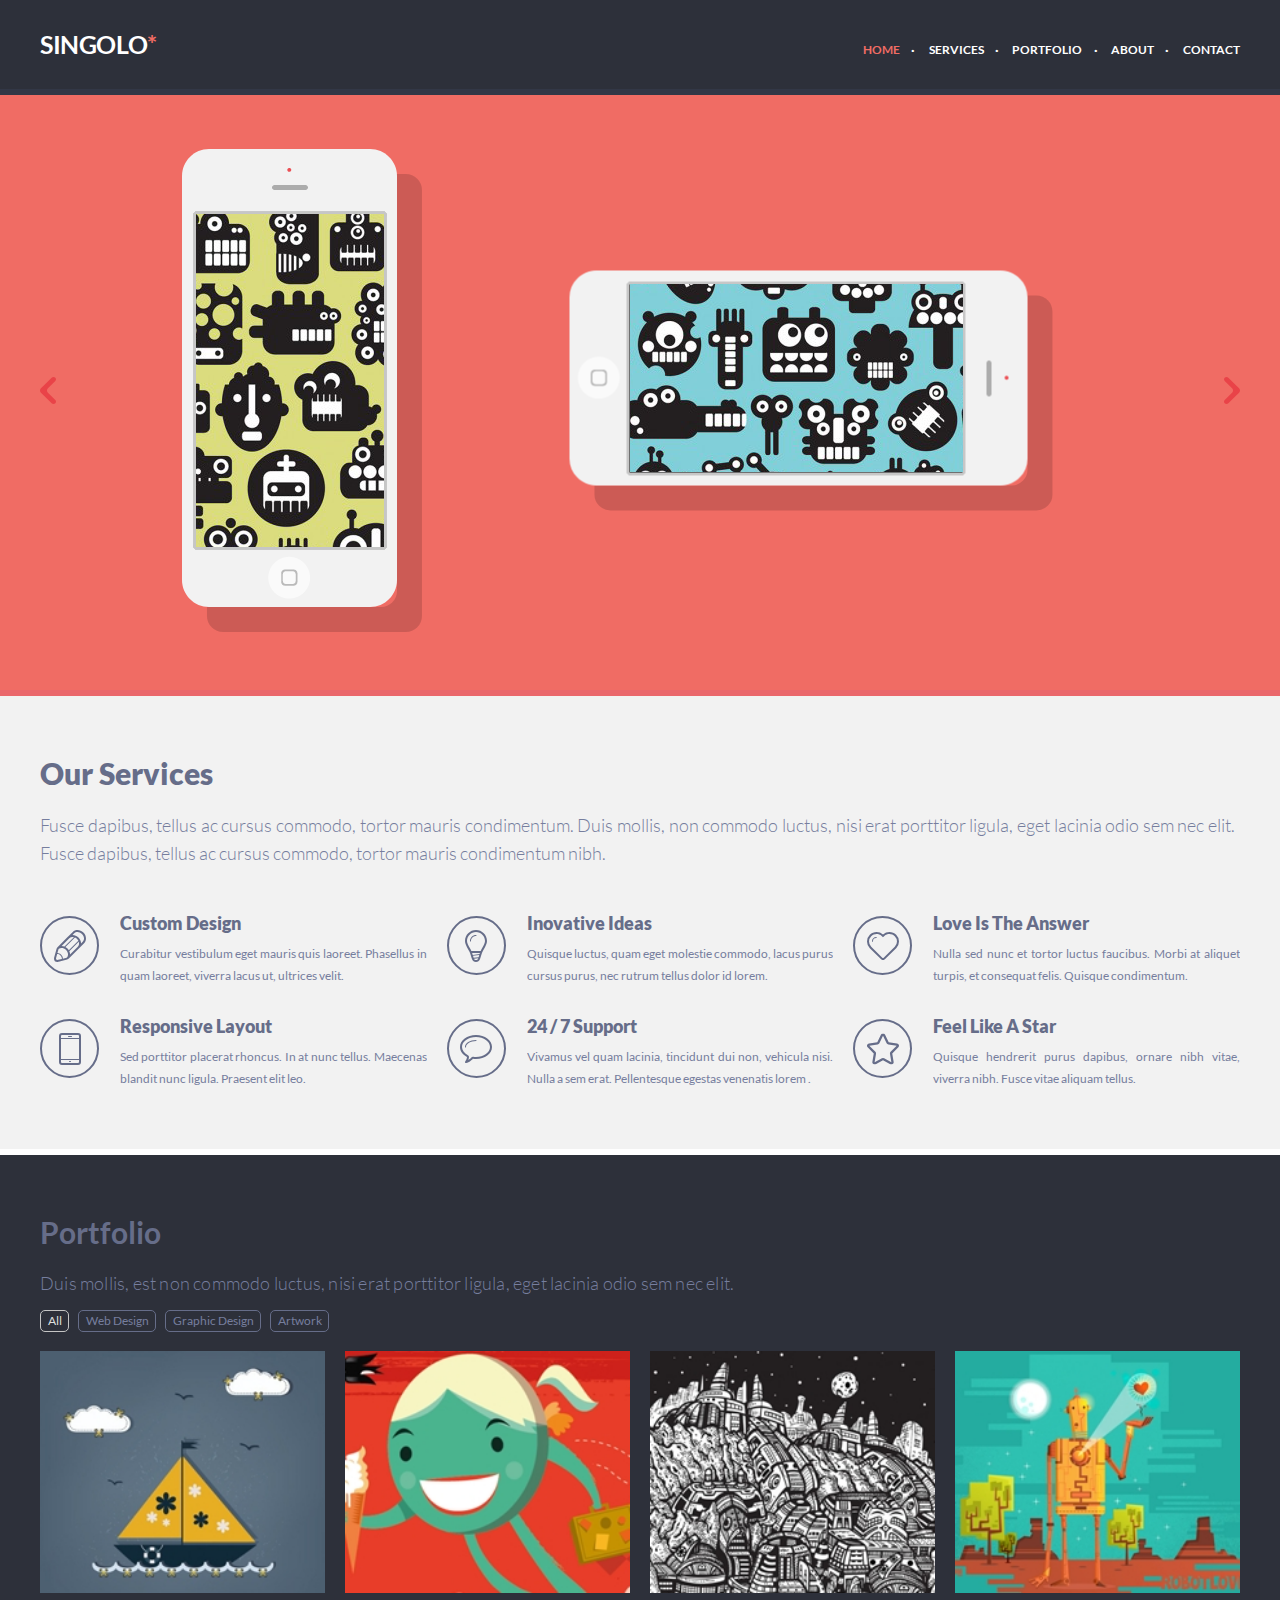
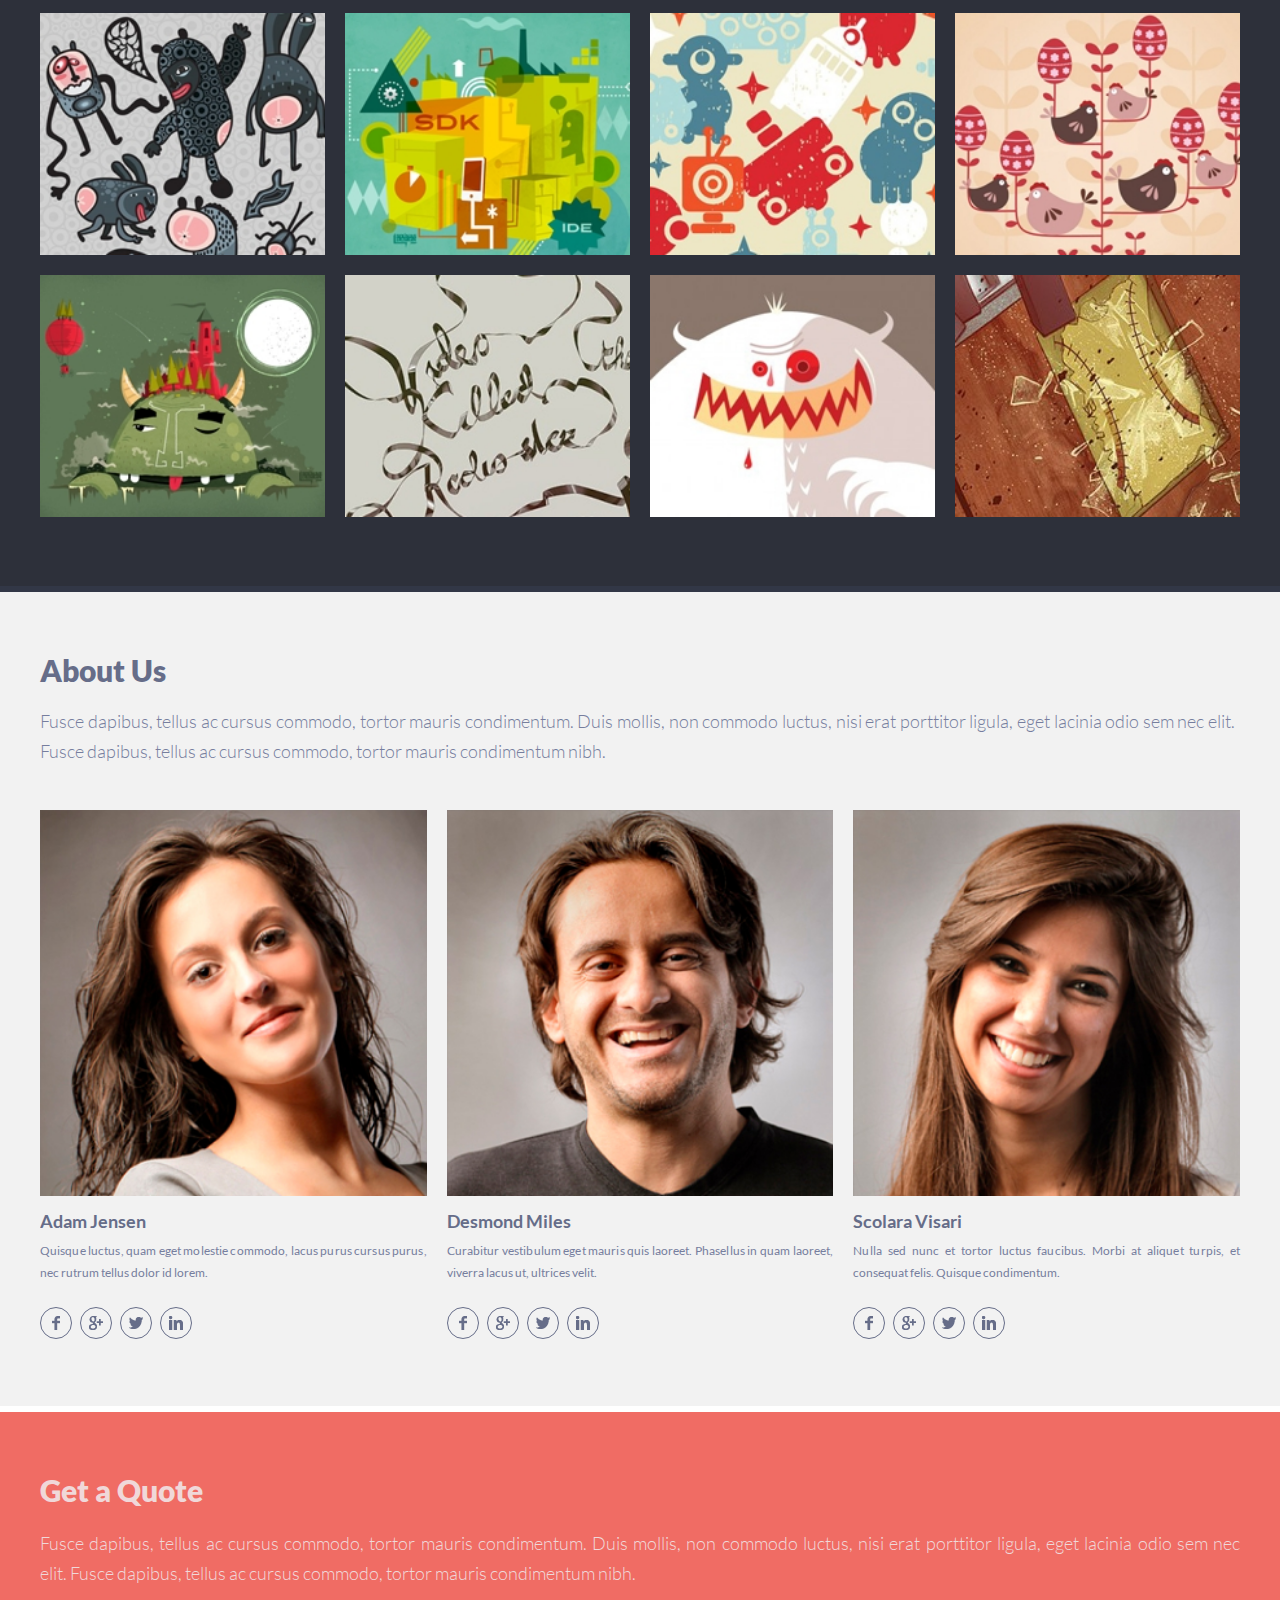
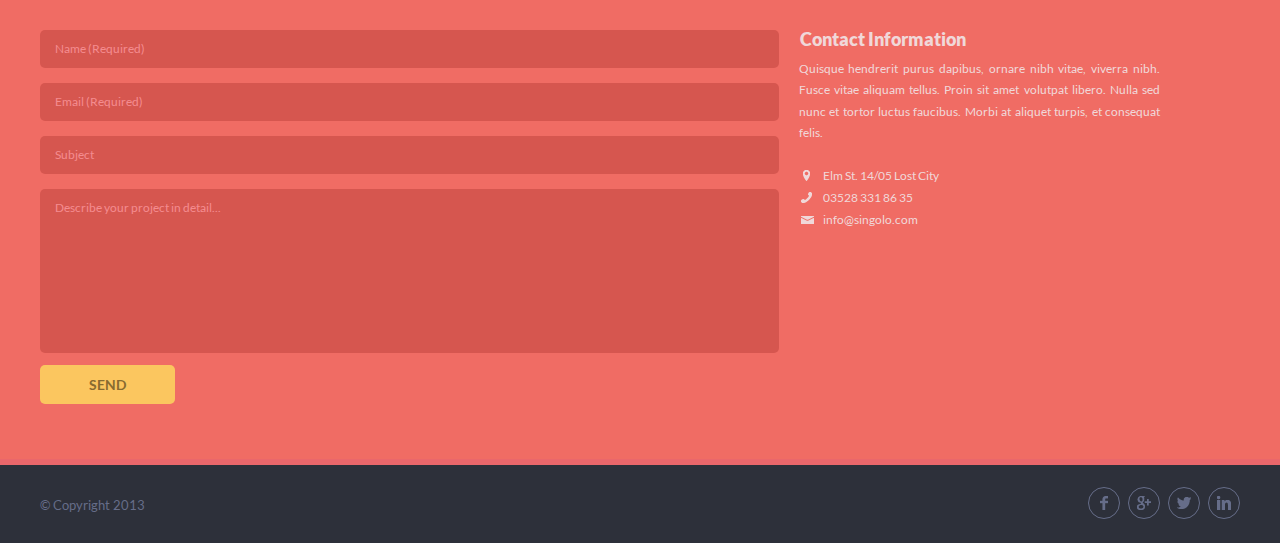
<file: index.html>
<!DOCTYPE html>
<html lang="en">

<head>
	<meta charset="UTF-8">
	<meta name="viewport" content="width=device-width, initial-scale=1.0">
	<title>Singolo</title>
	<link rel="stylesheet" href="./style.css">
</head>

<body>
	<header id="header" class="header">
		<div id="logo" class="logo">
			<h1 class="logo__text">singolo</h1>
		</div>
		<nav class="nav-menu">
			<button class="nav-menu__toggle" id="toggle-menu"></button>
			<div class="nav-menu__dropdown">
				<div class="nav-menu__backdrop"></div>
				<div class="nav-menu__body">
					<ul id="nav-menu" class="nav-menu__list">
						<li class="nav-menu__item"><a href="#header" class="nav-menu__link nav-menu__link--active link">home</a>
						</li>
						<li class="nav-menu__item"><a href="#services" class="nav-menu__link link">services</a></li>
						<li class="nav-menu__item"><a href="#portfolio" class="nav-menu__link link">portfolio</a></li>
						<li class="nav-menu__item"><a href="#about" class="nav-menu__link link">about</a></li>
						<li class="nav-menu__item"><a href="#contacts" class="nav-menu__link link">contact</a></li>
					</ul>
				</div>
			</div>
		</nav>
	</header>

	<section class="slider">

		<div class="slider__body">

			<div class="slider__slide slider__slide--current">

				<div class="telephone">
					<div class="telephone__body">
						<picture class="telephone__bg">
							<source srcset="./assets/images/slider/slider-img-telephone-large.png" media="(min-width: 1020px)">
							<source srcset="./assets/images/slider/slider-img-telephone-middle.png" media="(min-width: 768px)">
							<source srcset="./assets/images/slider/slider-img-telephone-small.png" media="(min-width: 315px)">
							<img class="telephone__bg" srcset="./assets/images/slider/slider-img-telephone-small.png"
								alt="telephone-bg">
						</picture>
						<picture class="telephone__screen">
							<source srcset="./assets/images/slider/slider-img-screen1-large.jpg" media="(min-width: 1020px)">
							<source srcset="./assets/images/slider/slider-img-screen1-middle.jpg" media="(min-width: 768px)">
							<source srcset="./assets/images/slider/slider-img-screen1-small.jpg" media="(min-width: 315px)">
							<img class="telephone__bg" srcset="./assets/images/slider/slider-img-screen1-small.png"
								alt="telephone--vertical">
						</picture>
						<button class="telephone__button"></button>
					</div>
				</div>

				<div class="telephone telephone--horizontal">
					<div class="telephone__body telephone__body--horizontal">
						<picture class="telephone__bg">
							<source srcset="./assets/images/slider/slider-img-telephone-large.png" media="(min-width: 1020px)">
							<source srcset="./assets/images/slider/slider-img-telephone-middle.png" media="(min-width: 768px)">
							<source srcset="./assets/images/slider/slider-img-telephone-small.png" media="(min-width: 315px)">
							<img class="telephone__bg" srcset="./assets/images/slider/slider-img-telephone-small.png"
								alt="telephone-bg">
						</picture>
						<picture class="telephone__screen telephone__screen--horizontal">
							<source srcset="./assets/images/slider/slider-img-screen2-large.jpg" media="(min-width: 1020px)">
							<source srcset="./assets/images/slider/slider-img-screen2-middle.jpg" media="(min-width: 768px)">
							<source srcset="./assets/images/slider/slider-img-screen2-small.jpg" media="(min-width: 315px)">
							<img class="telephone__bg" srcset="./assets/images/slider/slider-img-screen2-small.png"
								alt="telephone--horizontal">
						</picture>
						<button class="telephone__button"></button>
					</div>
				</div>

			</div>

			<div class="slider__slide slider__slide--bg_primary">

				<div class="telephone">
					<div class="telephone__body">
						<picture class="telephone__bg">
							<source srcset="./assets/images/slider/slider-img-telephone-large.png" media="(min-width: 1020px)">
							<source srcset="./assets/images/slider/slider-img-telephone-middle.png" media="(min-width: 768px)">
							<source srcset="./assets/images/slider/slider-img-telephone-small.png" media="(min-width: 315px)">
							<img class="telephone__bg" srcset="./assets/images/slider/slider-img-telephone-small.png"
								alt="telephone-bg">
						</picture>
						<picture class="telephone__screen">
							<source srcset="./assets/images/slider/slider-img-screen3-large.png" media="(min-width: 1020px)">
							<source srcset="./assets/images/slider/slider-img-screen3-middle.png" media="(min-width: 768px)">
							<source srcset="./assets/images/slider/slider-img-screen3-small.png" media="(min-width: 315px)">
							<img class="telephone__bg" srcset="./assets/images/slider/slider-img-screen3-small.png"
								alt="telephone--vertical">
						</picture>
						<button class="telephone__button"></button>
					</div>
				</div>

			</div>

		</div>
		<span class="slider__arrow slider__arrow--left">
			<img src="./assets/images/slider/slider-icon-arrow-left.svg" alt="arrow-left">
		</span>
		<span class="slider__arrow slider__arrow--right">
			<img src="./assets/images/slider/slider-icon-arrow-left.svg" alt="arrow-right">
		</span>

	</section>

	<section id="services" class="services wrapper-inner">
		<article class="services__lead">
			<h2 class="services__title title title--size_big">our services</h2>
			<p class="services__subtitle subtitle subtitle--size_big">Fusce dapibus, tellus ac cursus commodo, tortor mauris
				condimentum. Duis
				mollis, non commodo
				luctus, nisi erat porttitor ligula, eget lacinia odio sem nec elit. Fusce dapibus, tellus ac cursus commodo,
				tortor mauris condimentum nibh.</p>
		</article>
		<section class="services__grid">
			<article class="services__media media">
				<div class="media__icon">
					<svg xmlns="http://www.w3.org/2000/svg" width="32" height="32" viewBox="0 0 32 32">
						<g>
							<g>
								<path fill="#666d89"
									d="M30.107 13.186L14.845 28.569a4.028 4.028 0 0 1-1.705 1.015l-8.478 2.229c-.027.004-.772.187-1.157.187A3.503 3.503 0 0 1 0 28.5c0-.339.153-1.008.156-1.031l2.349-8.508a4.022 4.022 0 0 1 1.013-1.705l10.33-10.408-.002-.002c.008-.008.012-.019.02-.027.015-.014.032-.024.047-.038l4.867-4.904C19.99.668 21.65 0 23.45 0c2.135 0 4.3.938 5.946 2.58 3.175 3.17 3.488 7.826.711 10.606zM16.024 24.54l7.728-7.789-.013-.013c.008-.007.018-.012.026-.02 1.267-1.268 1.563-3.178.985-5.004l-9.454 9.453c.382.84.637 1.725.719 2.628.022.253.01.497.01.745zm8.314-13.83a6.98 6.98 0 0 0-1.28-1.77 6.95 6.95 0 0 0-2.098-1.437l-9.532 9.531c.731.404 1.432.881 2.044 1.493.525.524.949 1.115 1.322 1.728zm-4.429-3.57c-1.691-.42-3.409-.09-4.588 1.061l-7.703 7.762a7.973 7.973 0 0 1 2.868.599zM7.888 28.897c.05-1.156-.411-2.41-1.394-3.39-.967-.97-2.197-1.415-3.34-1.384l-1.052 3.814c-.023.107-.09.396-.102.563 0 .822.667 1.491 1.49 1.5.23-.015.569-.101.678-.127zm4.681-1.23c.126-.038.244-.097.36-.157 1.746-1.982 1.395-5.302-.871-7.568-2.144-2.145-5.229-2.569-7.235-1.133a1.973 1.973 0 0 0-.39.684l-.996 3.608c1.36.054 2.723.655 3.765 1.699 1.102 1.1 1.648 2.496 1.672 3.837zM29.99 8.163c-.101-1.497-.813-2.977-2.007-4.168C26.712 2.728 25.06 2 23.45 2c-1.265 0-2.422.46-3.249 1.286l-1.657 1.67c2.139.006 4.3.942 5.929 2.571 1.464 1.463 2.367 3.334 2.543 5.27.02.23-.007.447-.007.673l1.684-1.697c.93-.931 1.39-2.212 1.296-3.61z" />
							</g>
						</g>
					</svg>
				</div>
				<div class="media__body">
					<h3 class="media__title title title--size_small">Custom Design</h3>
					<p class="media__subtitle subtitle subtitle--size_small">Curabitur vestibulum eget mauris quis laoreet.
						Phasellus in quam laoreet, viverra lacus ut, ultrices velit.</p>
				</div>
			</article>
			<article class="services__media media">
				<div class="media__icon">
					<svg xmlns="http://www.w3.org/2000/svg" width="22" height="32" viewBox="0 0 22 32">
						<g>
							<g>
								<path fill="#666d89"
									d="M22 11c0 4-3.684 8.319-5.031 12.078C14.965 28.666 15.25 32 11 32c-4.187 0-3.966-3.349-5.969-8.945C3.69 19.303 0 15.03 0 11 0 4.925 4.925 0 11 0s11 4.925 11 11zm-8.048 14.982c.081-.278.176-.588.264-.884l-6.189.773a43.962 43.962 0 0 0 .606 1.925l4.96-.62c.11-.354.228-.745.36-1.194zm.583-1.923c.107-.34.23-.7.352-1.059H7.12c.229.672.434 1.307.615 1.908zm-1.294 4.16l-4.238.531C9.52 29.884 9.987 30 11 30c1.18 0 1.628-.127 2.241-1.78zm4.104-10.424C18.65 15.446 20 13.018 20 11c0-4.963-4.037-9-9-9s-9 4.037-9 9c0 2.033 1.349 4.448 2.653 6.783.59 1.057 1.188 2.138 1.686 3.217h9.333c.495-1.074 1.088-2.151 1.673-3.205zM11.5 5.5a.5.5 0 0 1-.5.5c-2.757 0-5 2.243-5 5a.5.5 0 1 1-1 0c0-3.309 2.691-6 6-6a.5.5 0 0 1 .5.5z" />
							</g>
						</g>
					</svg>
				</div>
				<div class="media__body">
					<h3 class="media__title title title--size_small">Inovative Ideas</h3>
					<p class="media__subtitle subtitle subtitle--size_small">Quisque luctus, quam eget molestie commodo, lacus
						purus
						cursus purus, nec rutrum tellus dolor id lorem.</p>
				</div>
			</article>
			<article class="services__media media">
				<div class="media__icon">
					<svg xmlns="http://www.w3.org/2000/svg" width="32" height="28" viewBox="0 0 32 28">
						<g>
							<g>
								<path fill="#666d89"
									d="M29.192 16.192L18.14 27.122a3.047 3.047 0 0 1-4.278 0L2.808 16.192a9.401 9.401 0 0 1 0-13.4C6.44-.799 12.24-.874 16 2.505c3.76-3.38 9.562-3.304 13.192.287a9.401 9.401 0 0 1 0 13.4zm-1.427-11.99c-2.842-2.812-7.416-2.91-10.409-.221L16 5.199 14.644 3.98C11.651 1.29 7.08 1.39 4.235 4.2a7.429 7.429 0 0 0 0 10.58l11.053 10.93c.391.39 1.032.39 1.425 0l11.052-10.93a7.429 7.429 0 0 0 0-10.58zM9.752 5.526a.5.5 0 0 1-.5.5H9.25A3.248 3.248 0 0 0 6 9.27v.002a.5.5 0 0 1-1 0 4.247 4.247 0 0 1 4.247-4.245h.004a.5.5 0 0 1 .5.499z" />
							</g>
						</g>
					</svg>
				</div>
				<div class="media__body">
					<h3 class="media__title title title--size_small">Love Is The Answer</h3>
					<p class="media__subtitle subtitle subtitle--size_small">Nulla sed nunc et tortor luctus faucibus. Morbi at
						aliquet turpis, et consequat felis. Quisque condimentum.</p>
				</div>
			</article>
			<article class="services__media media">
				<div class="media__icon">
					<svg xmlns="http://www.w3.org/2000/svg" width="22" height="32" viewBox="0 0 22 32">
						<g>
							<g>
								<path fill="#666d89"
									d="M22 3v26a3 3 0 0 1-3 3H3a3 3 0 0 1-3-3V3a3 3 0 0 1 3-3h16a3 3 0 0 1 3 3zm-2 23.996H2v2.005a1 1 0 0 0 1 1L19 30a1 1 0 0 0 1-1zM20 6H2v19.997l18-.001zm0-3a1 1 0 0 0-1-1H3a1 1 0 0 0-1 1v2h18zm-7.5 1h-3a.5.5 0 1 1 0-1h3a.5.5 0 1 1 0 1zm-1 24.996h-1a.5.5 0 1 1 0-1h1a.5.5 0 1 1 0 1z" />
							</g>
						</g>
					</svg>
				</div>
				<div class="media__body">
					<h3 class="media__title title title--size_small">Responsive Layout</h3>
					<p class="media__subtitle subtitle subtitle--size_small">Sed porttitor placerat rhoncus. In at nunc tellus.
						Maecenas blandit nunc ligula. Praesent elit leo.</p>
				</div>
			</article>
			<article class="services__media media">
				<div class="media__icon">
					<svg xmlns="http://www.w3.org/2000/svg" width="32" height="28" viewBox="0 0 32 28">
						<g>
							<g>
								<path fill="#666d89"
									d="M16.5 5.5a.5.5 0 0 1-.5.5C10.673 6 6 8.804 6 12a.5.5 0 1 1-1 0c0-3.794 5.037-7 11-7a.5.5 0 0 1 .5.5zM32 12c0 6.627-7.164 12-16 12-1.057 0-2.087-.082-3.086-.228-.684.833-3.628 3.704-6.753 4.216.004-.013-.161.012-.255.012a.906.906 0 0 1-.832-1.263h-.002C5.662 25.723 7 23.793 7 22c0-.03.008-.047.008-.074C2.779 19.766 0 16.127 0 12 0 5.373 7.163 0 16 0c8.836 0 16 5.373 16 12zm-2 0c0-5.514-6.28-10-14-10S2 6.486 2 12c0 3.207 2.212 6.252 5.918 8.145a2 2 0 0 1 1.081 1.965c-.02 1.034-.326 2.038-.716 2.932 1.44-.856 2.657-2.018 3.085-2.54a2 2 0 0 1 1.836-.709c.939.138 1.879.207 2.796.207 7.72 0 14-4.486 14-10z" />
							</g>
						</g>
					</svg>
				</div>
				<div class="media__body">
					<h3 class="media__title title title--size_small">24 / 7 Support</h3>
					<p class="media__subtitle subtitle subtitle--size_small">Vivamus vel quam lacinia, tincidunt dui non, vehicula
						nisi. Nulla a sem erat. Pellentesque egestas venenatis lorem .</p>
				</div>
			</article>
			<article class="services__media media">
				<div class="media__icon">
					<svg xmlns="http://www.w3.org/2000/svg" width="32" height="31" viewBox="0 0 32 31">
						<g>
							<g>
								<path fill="#666d89"
									d="M31.344 13.842l-6.103 6.093 1.416 8.451a2.228 2.228 0 0 1-.948 2.203 2.36 2.36 0 0 1-2.45.13L16 26.813 8.742 30.72a2.357 2.357 0 0 1-2.45-.13 2.226 2.226 0 0 1-.947-2.204l1.415-8.451-6.102-6.093a2.205 2.205 0 0 1-.537-2.285 2.298 2.298 0 0 1 1.842-1.511l8.327-1.238 3.619-7.514A2.318 2.318 0 0 1 16 0c.896 0 1.712.505 2.092 1.294l3.62 7.514 8.326 1.238a2.3 2.3 0 0 1 1.843 1.51c.274.801.067 1.683-.537 2.286zm-1.655-1.57l-8.327-1.24a2.305 2.305 0 0 1-1.742-1.268L16 2.25l-3.62 7.513a2.307 2.307 0 0 1-1.743 1.267l-8.326 1.24 6.102 6.092c.512.511.744 1.229.626 1.934l-1.416 8.452 7.26-3.907a2.358 2.358 0 0 1 2.235 0l7.259 3.907-1.415-8.452a2.213 2.213 0 0 1 .626-1.934z" />
							</g>
						</g>
					</svg>
				</div>
				<div class="media__body">
					<h3 class="media__title title title--size_small">Feel Like A Star</h3>
					<p class="media__subtitle subtitle subtitle--size_small">Quisque hendrerit purus dapibus, ornare nibh vitae,
						viverra nibh. Fusce vitae aliquam tellus.</p>
				</div>
			</article>
		</section>
	</section>

	<section id="portfolio" class="portfolio wrapper-inner">

		<article class="portfolio__lead">
			<h2 class="portfolio__title title title--size_big">portfolio</h2>
			<p class="portfolio__subtitle subtitle subtitle--size_big">Duis mollis, est non commodo luctus, nisi erat
				porttitor ligula, eget lacinia odio sem nec elit.</p>
		</article>

		<section class="projects">

			<ul class="projects__filters filters">
				<li class="filters__item" data-filter="all"><a href="#" class="filters__link filters__link--active link">all</a>
				</li>
				<li class="filters__item" data-filter="web-design"><a href="#" class="filters__link link">web design</a></li>
				<li class="filters__item" data-filter="graphic-design"><a href="#" class="filters__link link">graphic design</a>
				</li>
				<li class="filters__item" data-filter="artwork"><a href="#" class="filters__link link">artwork</a></li>
			</ul>

			<section class="projects__grid">
				<div class="projects__elem" data-filter="web-design"><img src="./assets/images/portfolio/portfolio-project1.jpg"
						alt="project1" class="projects__img"></div>
				<div class="projects__elem" data-filter="web-design"><img src="./assets/images/portfolio/portfolio-project2.jpg"
						alt="project2" class="projects__img"></div>
				<div class="projects__elem" data-filter="graphic-design"><img
						src="./assets/images/portfolio/portfolio-project3.jpg" alt="project3" class="projects__img"></div>
				<div class="projects__elem" data-filter="graphic-design"><img
						src="./assets/images/portfolio/portfolio-project4.jpg" alt="project4" class="projects__img"></div>
				<div class="projects__elem" data-filter="web-design"><img src="./assets/images/portfolio/portfolio-project5.jpg"
						alt="project5" class="projects__img"></div>
				<div class="projects__elem" data-filter="artwork"><img src="./assets/images/portfolio/portfolio-project6.jpg"
						alt="project6" class="projects__img"></div>
				<div class="projects__elem" data-filter="graphic-design"><img
						src="./assets/images/portfolio/portfolio-project7.jpg" alt="project7" class="projects__img"></div>
				<div class="projects__elem" data-filter="graphic-design"><img
						src="./assets/images/portfolio/portfolio-project8.jpg" alt="project8" class="projects__img"></div>
				<div class="projects__elem" data-filter="graphic-design"><img
						src="./assets/images/portfolio/portfolio-project9.jpg" alt="project9" class="projects__img"></div>
				<div class="projects__elem" data-filter="artwork"><img src="./assets/images/portfolio/portfolio-project10.jpg"
						alt="project10" class="projects__img"></div>
				<div class="projects__elem" data-filter="artwork"><img src="./assets/images/portfolio/portfolio-project11.jpg"
						alt="project11" class="projects__img"></div>
				<div class="projects__elem" data-filter="artwork"><img src="./assets/images/portfolio/portfolio-project12.jpg"
						alt="project12" class="projects__img"></div>
			</section>

		</section>

	</section>

	<section id="about" class="about wrapper-inner">

		<article class="about__lead">
			<h2 class="about__title title title--size_big">about us</h2>
			<p class="about__subtitle subtitle subtitle--size_big">Fusce dapibus, tellus ac cursus commodo, tortor mauris
				condimentum. Duis mollis, non commodo luctus, nisi erat porttitor ligula, eget lacinia odio sem nec elit. Fusce
				dapibus, tellus ac cursus commodo, tortor mauris condimentum nibh.</p>
		</article>

		<div class="cards">
			<div class="cards__item">
				<img src="./assets/images/about-us/about-photo1.jpg" alt="photo-1" class="cards__img">
				<h3 class="cards__title title title--size_small">Adam Jensen</h3>
				<p class="cards__subtitle subtitle subtitle--size_small">Quisque luctus, quam eget molestie commodo, lacus purus
					cursus purus, nec rutrum tellus dolor id lorem.</p>
				<ul class="cards__socials socials">
					<li class="socials__item"><a href="#" class="socials__link">
							<img src="assets/images/socials/icon-facebook.png" alt="icon-facebook">
						</a></li>
					<li class="socials__item"><a href="#" class="socials__link">
							<img src="assets/images/socials/icon-google+.png" alt="icon-google">
						</a></li>
					<li class="socials__item"><a href="#" class="socials__link">
							<img src="assets/images/socials/icon-twitter.png" alt="icon-twitter">
						</a></li>
					<li class="socials__item"><a href="#" class="socials__link">
							<img src="assets/images/socials/icon-linkedin.png" alt="icon-linkedin">
						</a></li>
				</ul>
			</div>
			<div class="cards__item">
				<img src="./assets/images/about-us/about-photo2.jpg" alt="photo-2" class="cards__img">
				<h3 class="cards__title title title--size_small">Desmond Miles</h3>
				<p class="cards__subtitle subtitle subtitle--size_small">Curabitur vestibulum eget mauris quis laoreet.
					Phasellus in quam laoreet, viverra lacus ut, ultrices velit.</p>
				<ul class="cards__socials socials">
					<li class="socials__item"><a href="#" class="socials__link">
							<img src="assets/images/socials/icon-facebook.png" alt="icon-facebook">
						</a></li>
					<li class="socials__item"><a href="#" class="socials__link">
							<img src="assets/images/socials/icon-google+.png" alt="icon-google">
						</a></li>
					<li class="socials__item"><a href="#" class="socials__link">
							<img src="assets/images/socials/icon-twitter.png" alt="icon-twitter">
						</a></li>
					<li class="socials__item"><a href="#" class="socials__link">
							<img src="assets/images/socials/icon-linkedin.png" alt="icon-linkedin">
						</a></li>
				</ul>
			</div>
			<div class="cards__item">
				<img src="./assets/images/about-us/about-photo3.jpg" alt="photo-3" class="cards__img">
				<h3 class="cards__title title title--size_small">Scolara Visari</h3>
				<p class="cards__subtitle subtitle subtitle--size_small">Nulla sed nunc et tortor luctus faucibus. Morbi at
					aliquet turpis, et consequat felis. Quisque condimentum.</p>
				<ul class="cards__socials socials">
					<li class="socials__item"><a href="#" class="socials__link">
							<img src="assets/images/socials/icon-facebook.png" alt="icon-facebook">
						</a></li>
					<li class="socials__item"><a href="#" class="socials__link">
							<img src="assets/images/socials/icon-google+.png" alt="icon-google">
						</a></li>
					<li class="socials__item"><a href="#" class="socials__link">
							<img src="assets/images/socials/icon-twitter.png" alt="icon-twitter">
						</a></li>
					<li class="socials__item"><a href="#" class="socials__link">
							<img src="assets/images/socials/icon-linkedin.png" alt="icon-linkedin">
						</a></li>
				</ul>
			</div>
		</div>

	</section>

	<section id="contacts" class="quote wrapper-inner">

		<article class="quote__lead">
			<h2 class="title title--size_big title--theme_primary">Get a Quote</h2>
			<p class="subtitle subtitle--size_big subtitle--theme_primary">Fusce dapibus, tellus ac cursus commodo, tortor
				mauris
				condimentum. Duis mollis, non commodo luctus, nisi erat porttitor ligula, eget lacinia odio sem nec elit. Fusce
				dapibus, tellus ac cursus commodo, tortor mauris condimentum nibh.</p>
		</article>

		<section class="quote__content">

			<form class="quote__form" action="#" method="POST">
				<input type="text" name="user-name" placeholder="Name (Required)" required>
				<input type="email" name="email" placeholder="Email (Required)" required>
				<input type="text" name="subject" placeholder="Subject">
				<textarea name="describe-project" cols="30" rows="8" maxlength="550"
					placeholder="Describe your project in detail..."></textarea>
				<input type="submit" name="submit" value="SEND">
			</form>

			<aside class="quote__contact-info">
				<h3 class="title title--size_small title--theme_primary">Contact Information</h3>
				<p class="subtitle subtitle--size_small subtitle--theme_primary">Quisque hendrerit purus dapibus, ornare nibh
					vitae, viverra nibh. Fusce
					vitae aliquam tellus. Proin sit amet volutpat libero. Nulla sed nunc et tortor luctus faucibus. Morbi at
					aliquet turpis, et consequat felis.</p>

				<div class="quote__contacts">
					<span class="quote__contact">
						<a class="quote__location link" href="#">Elm St. 14/05 Lost City</a>
					</span>
					<span class="quote__contact">
						<a class="quote__phone link" href="tel:+035283318635">03528 331 86 35</a>
					</span>
					<span class="quote__contact">
						<a class="quote__mail link" href="mailto:info@singolo.com">info@singolo.com</a>
					</span>
				</div>
			</aside>

		</section>

	</section>

	<footer class="footer wrapper-inner">
		<address class="footer__address">&#169; Copyright 2013</address>
		<ul class="footer__socials socials">
			<li class="socials__item"><a href="#" class="socials__link">
					<img src="assets/images/socials/icon-facebook.png" alt="icon-facebook">
				</a></li>
			<li class="socials__item"><a href="#" class="socials__link">
					<img src="assets/images/socials/icon-google+.png" alt="icon-google">
				</a></li>
			<li class="socials__item"><a href="#" class="socials__link">
					<img src="assets/images/socials/icon-twitter.png" alt="icon-twitter">
				</a></li>
			<li class="socials__item"><a href="#" class="socials__link">
					<img src="assets/images/socials/icon-linkedin.png" alt="icon-linkedin">
				</a></li>
		</ul>
	</footer>

	<div id="modal" class="modal">
		<div class="modal__backdrop"></div>
		<div class="modal__body">
			<h3 class="modal__heading title--size_big">The letter was sent</h3>
			<p class="modal__subject title--size_small"></p>
			<p class="modal__description title--size_small"></p>
			<button class="modal__close">OK</button>
		</div>

	</div>
	<script src="./script.js"></script>
</body>

</html>
</file>
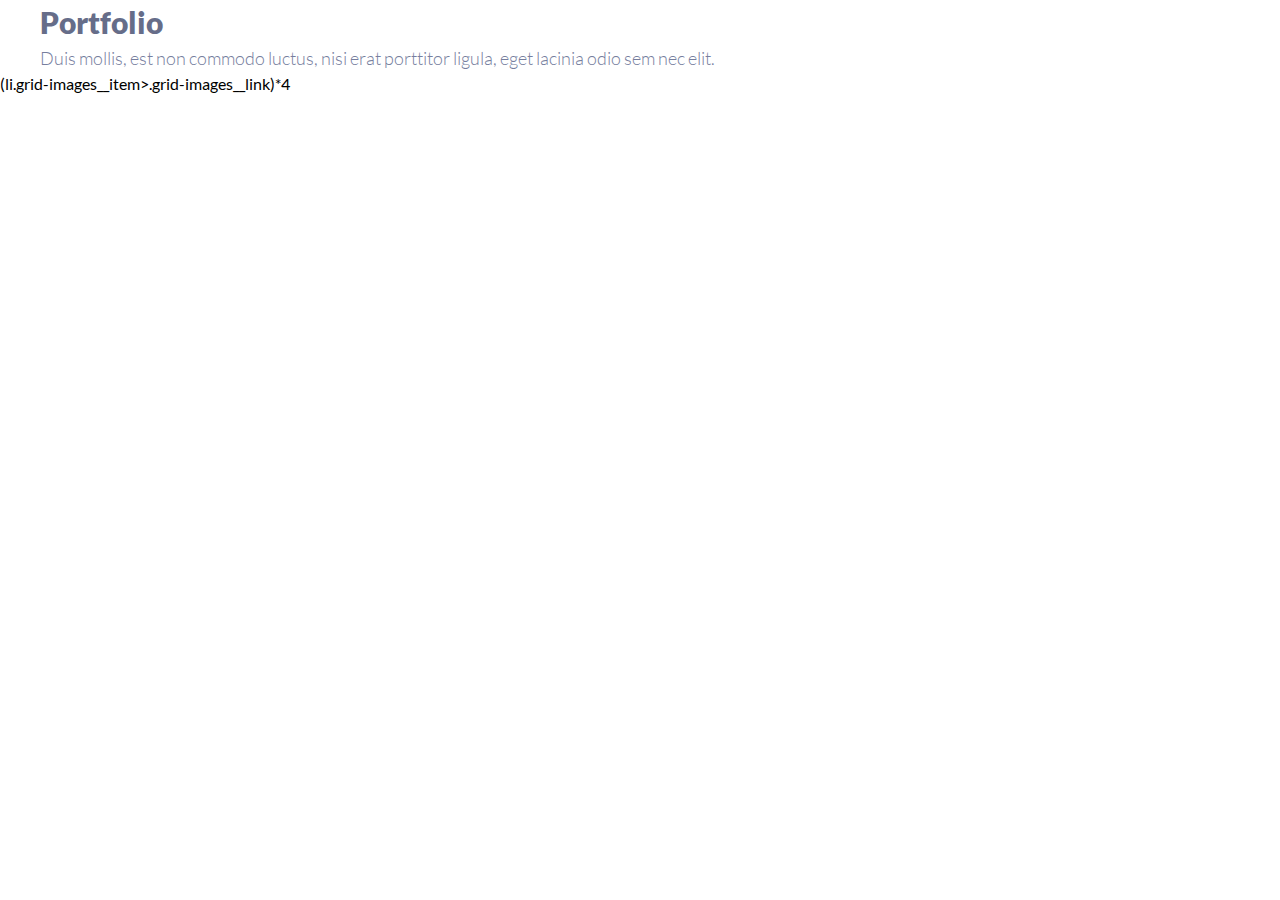
<file: singolo2.html>
<!DOCTYPE html>
<html lang="en">

<head>
	<meta charset="UTF-8">
	<meta name="viewport" content="width=device-width, initial-scale=1.0">
	<title>Singolo</title>
	<link rel="stylesheet" href="./singolo2.css">
</head>

<body>
	<section class="portfolio wrapper-inner">
		<article class="portfolio__lead">
			<h2 class="portfolio__title title title--size_big">portfolio</h2>
			<p class="portfolio__subtitle subtitle subtitle--size_big">Duis mollis, est non commodo luctus, nisi erat
				porttitor ligula, eget lacinia odio sem nec elit.</p>
		</article>
	</section>

	<section class="grid-images">
		<nav class="grid-images__nav">
			<ul class="grid-images__list">
				(li.grid-images__item>.grid-images__link)*4
			</ul>
		</nav>
	</section>
</body>

</html>
</file>
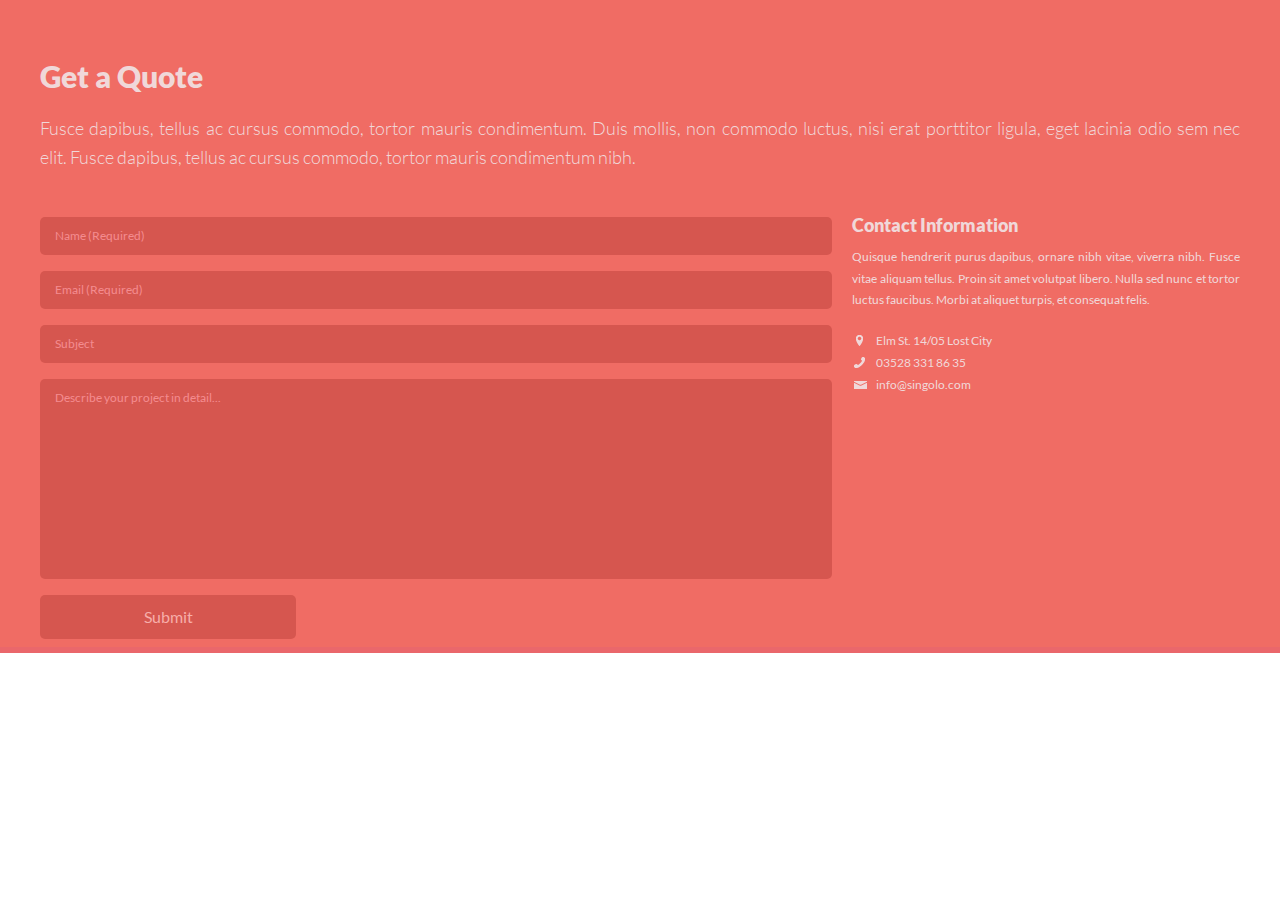
<file: singolo3.html>
<!DOCTYPE html>
<html lang="en">

<head>
	<meta charset="UTF-8">
	<meta name="viewport" content="width=device-width, initial-scale=1.0">
	<title>Singolo</title>
	<link rel="stylesheet" href="./singolo3.css">
</head>

<body>

	<section class="quote wrapper-inner">

		<article class="quote__lead">
			<h2 class="title title--size_big title--theme_primary">Get a Quote</h2>
			<p class="subtitle subtitle--size_big subtitle--theme_primary">Fusce dapibus, tellus ac cursus commodo, tortor
				mauris
				condimentum. Duis mollis, non commodo luctus, nisi erat porttitor ligula, eget lacinia odio sem nec elit. Fusce
				dapibus, tellus ac cursus commodo, tortor mauris condimentum nibh.</p>
		</article>

		<section class="quote__content">

			<form class="quote__form" action="#" method="POST">
				<input type="text" name="user-name" placeholder="Name (Required)" required>
				<input type="email" name="email" placeholder="Email (Required)" required>
				<input type="text" name="subject" placeholder="Subject">
				<textarea name="describe-project" cols="30" rows="10"
					placeholder="Describe your project in detail..."></textarea>
				<input type="submit" name="submit" value="Submit">
			</form>

			<aside class="quote__contact-info">
				<h3 class="title title--size_small title--theme_primary">Contact Information</h3>
				<p class="subtitle subtitle--size_small subtitle--theme_primary">Quisque hendrerit purus dapibus, ornare nibh
					vitae, viverra nibh. Fusce
					vitae aliquam tellus. Proin sit amet volutpat libero. Nulla sed nunc et tortor luctus faucibus. Morbi at
					aliquet turpis, et consequat felis.</p>

				<div class="quote__contacts">
					<span class="quote__contact">
						<a class="quote__location link" href="#">Elm St. 14/05 Lost City</a>
					</span>
					<span class="quote__contact">
						<a class="quote__phone link" href="tel:+035283318635">03528 331 86 35</a>
					</span>
					<span class="quote__contact">
						<a class="quote__mail link" href="mailto:info@singolo.com">info@singolo.com</a>
					</span>
				</div>
			</aside>

		</section>

	</section>

</body>

</html>
</file>
<file: style.css>
/* Box sizing rules */
*,
*::before,
*::after {
  box-sizing: border-box;
}

/* Remove default padding */
/* Remove list styles on ul, ol elements with a class attribute */
ul[class],
ol[class] {
  list-style: none;
  padding: 0;
}

/* Remove default margin */
body,
h1,
h2,
h3,
h4,
p,
ul[class],
ol[class],
li,
figure,
figcaption,
blockquote,
dl,
dd {
  margin: 0;
}

/* Set core body defaults */
body {
  min-height: 100vh;
  scroll-behavior: smooth;
  text-rendering: optimizeSpeed;
  line-height: 1.5;
}

html {
  scroll-behavior: smooth;
}

/* A elements that don't have a class get default styles */
a:not([class]) {
  text-decoration-skip-ink: auto;
}

/* Inherit fonts for inputs and buttons */
input,
button,
textarea,
select {
  font: inherit;
}

/* Remove all animations and transitions for people that prefer not to see them */
@font-face {
  font-family: "Lato";
  font-style: normal;
  font-weight: 900;
  src: url("./assets/fonts/Lato/Lato-Black.ttf") format("truetype");
}
@font-face {
  font-family: "Lato";
  font-style: normal;
  font-weight: 700;
  src: url("./assets/fonts/Lato/Lato-Bold.ttf") format("truetype");
}
@font-face {
  font-family: "Lato";
  font-style: normal;
  font-weight: 300;
  src: url("./assets/fonts/Lato/Lato-Light.ttf") format("truetype");
}
@font-face {
  font-family: "Lato";
  font-style: normal;
  font-weight: 400;
  src: url("./assets/fonts/Lato/Lato-Regular.ttf") format("truetype");
}
body {
  font-family: "Lato", Helvetica, Arial, sans-serif;
}

.link {
  text-decoration: none;
}

.wrapper-inner {
  padding: 0 1.875rem;
}
@media screen and (min-width: 48em) {
  .wrapper-inner {
    padding: 0 2.5rem;
  }
}

body.is-open-menu {
  overflow: hidden;
}

.header {
  display: flex;
  align-items: baseline;
  justify-content: center;
  background-color: #2d303a;
  padding-top: 1.3em;
  padding-bottom: 1.25em;
  font-weight: 700;
}
@media screen and (min-width: 48em) {
  .header {
    border-bottom: 6px #323746 solid;
    justify-content: space-between;
    padding: 1.6em 2.5rem;
  }
}
.header--fixed {
  position: sticky;
  z-index: 100;
  min-width: 100%;
  top: 0;
  left: 0;
  animation-name: show_header;
  animation-duration: 0.5s;
}
@keyframes show_header {
  0% {
    top: -80px;
    opacity: 0;
  }
  100% {
    top: 0px;
    opacity: 1;
  }
}

.logo {
  order: 1;
}
.logo.is-open {
  z-index: 30;
  margin-right: 30%;
}
@media screen and (min-width: 48em) {
  .logo {
    order: -1;
  }
}
.logo__text {
  color: #ffffff;
  text-transform: uppercase;
  font-size: 1.25rem;
  letter-spacing: -0.4px;
  position: relative;
}
@media screen and (min-width: 48em) {
  .logo__text {
    font-size: 1.5625rem;
  }
}
.logo__text::after {
  content: "*";
  position: absolute;
  color: #f06c64;
}

.nav-menu {
  z-index: 30;
  position: absolute;
  top: 2.5em;
  left: 1em;
}
@media screen and (min-width: 48em) {
  .nav-menu {
    position: static;
  }
}
.nav-menu__toggle {
  position: absolute;
  cursor: pointer;
  top: -0.8em;
  left: -0.5em;
  border: 0;
  background-color: transparent;
  font-size: 3em;
  height: 1em;
  width: 2em;
  text-indent: 2em;
  white-space: nowrap;
  overflow: hidden;
}
@media screen and (min-width: 48em) {
  .nav-menu__toggle {
    display: none;
  }
  .nav-menu__toggle::after {
    display: none;
  }
}
.nav-menu__toggle::after {
  content: "";
  position: absolute;
  z-index: 30;
  display: block;
  background-image: url("./assets/images/icon-humburger.svg");
  background-repeat: no-repeat;
  transform: rotate(90deg);
  width: 1em;
  height: 1em;
  text-indent: 0;
}
.nav-menu__dropdown {
  display: none;
  position: absolute;
  right: 0;
  left: 0;
  margin: 0;
}
@media screen and (min-width: 48em) {
  .nav-menu__dropdown {
    display: block;
    position: static;
  }
}
.nav-menu.is-open .nav-menu__dropdown {
  display: block;
}
.nav-menu.is-open .nav-menu__toggle::after {
  transform: translateX(20px);
}
.nav-menu__backdrop {
  position: fixed;
  top: 0;
  bottom: 0;
  left: 0;
  right: 0;
  background: #2D303A;
  opacity: 0.6;
}
@media screen and (min-width: 48em) {
  .nav-menu__backdrop {
    display: none;
  }
}
.nav-menu__body {
  position: fixed;
  background-color: #2d303a;
  top: 0;
  bottom: 0;
  left: 0;
  right: 26%;
  box-shadow: 0px -40px 20px rgba(0, 0, 0, 0.4);
}
@media screen and (min-width: 48em) {
  .nav-menu__body {
    display: block;
    position: static;
    background-color: transparent;
    box-shadow: 0px 0px 0px;
  }
}
.nav-menu__list {
  display: flex;
  flex-direction: column;
  position: fixed;
  top: 25%;
  left: 20%;
}
@media screen and (min-width: 48em) {
  .nav-menu__list {
    flex-direction: row;
    position: static;
  }
}
.nav-menu__list > li + li {
  margin-top: 2.25em;
}
@media screen and (min-width: 48em) {
  .nav-menu__list > li + li {
    margin-left: 1.8em;
    margin-top: 0;
  }
  .nav-menu__list > li + li::after {
    content: ".";
    position: absolute;
    top: -0.4em;
    left: -1.1em;
    color: #ffffff;
  }
}
.nav-menu__item {
  position: relative;
}
.nav-menu__link {
  display: block;
  color: #ffffff;
  text-transform: uppercase;
  font-size: 1.5rem;
}
@media screen and (min-width: 48em) {
  .nav-menu__link {
    font-size: 0.75rem;
  }
}
.nav-menu__link--active {
  color: #f06c64;
}
.nav-menu__link:hover {
  cursor: pointer;
  text-decoration: underline;
}

.title {
  text-transform: capitalize;
  font-weight: 900;
  color: #666d89;
}
.title--size_big {
  font-size: 1.875rem;
}
.title--size_small {
  font-size: 1.125rem;
}
.title--theme_primary {
  color: #f0d8d9;
}

.subtitle {
  color: #767e9e;
  text-align: justify;
  word-wrap: break-word;
}
.subtitle--size_big {
  font-size: 1.125rem;
  font-weight: 300;
}
.subtitle--size_small {
  font-size: 0.75rem;
  font-weight: 400;
}
.subtitle--theme_primary {
  color: #f0d8d9;
}

.media:nth-child(odd) {
  clear: left;
}
.media__icon {
  margin-top: 6px;
  margin-right: 1.3125em;
  border: 2px solid #666d89;
  float: left;
  width: 59px;
  height: 59px;
  border-radius: 100%;
  position: relative;
}
.media__icon > svg {
  position: absolute;
  left: 50%;
  top: 50%;
  transform: translate(-50%, -50%);
}
.media__body {
  overflow: hidden;
}
.media__subtitle {
  max-height: 5.25em;
  line-height: 21.56px;
  margin-top: 6px;
}

.slider {
  position: relative;
  overflow: hidden;
}
.slider__body {
  display: flex;
}
.slider__slide {
  background-color: #f06c64;
  border-bottom: 6px solid #ea676b;
  padding-top: 20px;
  padding-bottom: 24px;
  flex: 0 0 100%;
  max-width: 100%;
  order: 0;
  display: flex;
  padding-right: 15%;
  justify-content: center;
}
@media screen and (min-width: 48em) {
  .slider__slide {
    padding-top: 41px;
    padding-bottom: 58px;
  }
}
@media screen and (min-width: 63.75em) {
  .slider__slide {
    padding-top: 54px;
    padding-bottom: 83px;
  }
}
.slider__slide--bg_primary {
  background-color: #648BF0;
  border-bottom: 6px solid #4476f7;
  background-image: url("./assets/images/slider/slider-bg.png");
  background-position: 7px center;
  background-repeat: no-repeat;
  background-size: cover;
  justify-content: center;
  padding-right: 0;
}
.slider__slide--current {
  order: -1;
}
.slider__slide--current .telephone--animationRight {
  animation-name: slide-move-right;
  animation-duration: 2s;
}
.slider__slide--current .telephone--animationLeft {
  animation-name: slide-move-left;
  animation-duration: 2s;
}
@keyframes slide-move-right {
  0% {
    transform: translateX(100%);
  }
  100% {
    transform: translateX(0);
  }
}
@keyframes slide-move-left {
  0% {
    transform: translateX(-100%);
  }
  100% {
    transform: translateX(0);
  }
}
.slider__arrow {
  position: absolute;
  top: 44%;
  line-height: 0;
}
.slider__arrow:hover {
  cursor: pointer;
  opacity: 0.55;
}
.slider__arrow--left {
  left: 9px;
}
.slider__arrow--right {
  right: 9px;
  transform: rotate(180deg);
}
@media screen and (min-width: 48em) {
  .slider__arrow {
    top: 47%;
  }
  .slider__arrow--left {
    left: 29px;
  }
  .slider__arrow--right {
    right: 28px;
  }
}
@media screen and (min-width: 63.75em) {
  .slider__arrow--left {
    left: 40px;
  }
  .slider__arrow--right {
    right: 40px;
  }
}

.telephone {
  line-height: 0;
}
.telephone__button {
  position: absolute;
  border: 0;
  margin: 0;
  padding: 0;
  bottom: 1.5%;
  left: 40%;
  width: 20%;
  height: 9.5%;
  border-radius: 50%;
  background-color: transparent;
}
.telephone__button:hover {
  box-shadow: 0px 0px 0.5em rgba(0, 0, 0, 0.15);
}
.telephone__button::after {
  content: "";
  display: block;
  cursor: pointer;
  width: 100%;
  height: 100%;
  border-radius: 50%;
  position: absolute;
  top: 0%;
  left: 0%;
}
.telephone--horizontal {
  margin-left: 27%;
}
.telephone__body {
  position: relative;
  box-shadow: 0.5em 0.5em 0px rgba(0, 0, 0, 0.15);
  border-radius: 0.7em;
}
@media screen and (min-width: 48em) {
  .telephone__body {
    box-shadow: 1em 1em 0px rgba(0, 0, 0, 0.15);
    border-radius: 1em;
  }
}
@media screen and (min-width: 63.75em) {
  .telephone__body {
    box-shadow: 1.56em 1.56em 0 rgba(0, 0, 0, 0.15);
  }
}
.telephone__body--horizontal {
  transform: rotate(90deg);
  box-shadow: 0.5em -0.5em 0px rgba(0, 0, 0, 0.15);
}
@media screen and (min-width: 48em) {
  .telephone__body--horizontal {
    box-shadow: 1em -1em 0px rgba(0, 0, 0, 0.15);
  }
}
@media screen and (min-width: 63.75em) {
  .telephone__body--horizontal {
    box-shadow: 1.56em -1.56em 0px rgba(0, 0, 0, 0.15);
  }
}
.telephone__screen {
  position: absolute;
  z-index: 10;
  top: 14.2%;
  left: 6.5%;
}
.telephone__screen--horizontal {
  transform: rotate(-90deg);
  top: 30%;
  left: -27.3%;
}
.telephone__screen--hidden {
  display: none;
}

.services {
  padding-top: 1.56em;
  background-color: #f2f2f2;
  border-bottom: 6px solid #ffffff;
}
.services__title {
  margin-bottom: 0.3em;
}
.services__subtitle {
  line-height: 30px;
  margin-bottom: 1.4em;
  margin-right: 5px;
}
.services__grid {
  display: grid;
}
.services__media {
  margin-bottom: 23px;
}
@media screen and (min-width: 48em) {
  .services {
    padding-top: 2.4375em;
  }
  .services__title {
    margin-bottom: 0.5em;
    margin-right: 0px;
  }
  .services__subtitle {
    line-height: 28px;
    margin-bottom: 1.8em;
  }
  .services__grid {
    grid-template-columns: repeat(2, 1fr);
    grid-template-rows: repeat(3, 1fr);
    gap: 49px 21px;
    margin-bottom: 69px;
  }
  .services__media {
    margin-bottom: 0;
  }
}
@media screen and (min-width: 63.75em) {
  .services {
    padding-top: 3.45em;
  }
  .services__subtitle {
    margin-bottom: 2.4em;
  }
  .services__grid {
    grid-template-columns: repeat(3, 1fr);
    grid-template-rows: repeat(2, 1fr);
    gap: 27px 20px;
    margin-bottom: 60px;
  }
}

.portfolio {
  padding-top: 2.3em;
  padding-bottom: 2.1em;
  background-color: #2d303a;
  border-bottom: 6px solid #323746;
}
.portfolio__lead {
  margin-bottom: 23px;
}
@media screen and (min-width: 48em) {
  .portfolio__lead {
    padding-top: 12px;
    margin-bottom: 17px;
  }
}
@media screen and (min-width: 63.75em) {
  .portfolio__lead {
    margin-bottom: 13px;
  }
}
.portfolio__title {
  margin-bottom: 15px;
  font-weight: 700;
}
.portfolio__subtitle {
  letter-spacing: 0.2px;
}
@media screen and (min-width: 48em) {
  .portfolio {
    padding-top: 2.55em;
    padding-bottom: 0;
  }
}
@media screen and (min-width: 63.75em) {
  .portfolio {
    padding-top: 2.65em;
  }
}

.filters {
  display: flex;
}
.filters > li + li {
  margin-left: 9px;
}
.filters__link {
  display: block;
  color: #767e9e;
  font-size: 0.75rem;
  text-transform: capitalize;
  font-weight: 400;
  border: 1px solid #666d89;
  border-radius: 5px;
  padding: 1px 6px 1px 7px;
}
.filters__link--active {
  border: 1px solid #c5c5c5;
  color: #dedede;
}
.filters__link:hover {
  cursor: pointer;
  border: 1px solid #c7c7c7;
  color: #dedede;
}

.projects__img {
  cursor: pointer;
  object-fit: contain;
  width: 100%;
}
.projects__img--active {
  cursor: pointer;
  border: 5px solid #f06c64;
}
.projects__elem {
  width: 100%;
  height: 100%;
}
.projects__grid {
  margin-top: 25px;
  overflow: hidden;
  max-height: 151vw;
  display: grid;
  grid-template-columns: repeat(2, 1fr);
  grid-template-rows: repeat(4, 1fr);
  grid-auto-rows: 0px;
  gap: 8px 13px;
  justify-items: center;
}
@media screen and (max-width: 23.4375em) {
  .projects__grid {
    max-height: 148vw;
  }
}
@media screen and (min-width: 27.18em) {
  .projects__grid {
    max-height: 154vw;
  }
}
@media screen and (min-width: 32.18em) {
  .projects__grid {
    max-height: 156vw;
  }
}
@media screen and (min-width: 37.35em) {
  .projects__grid {
    max-height: 158vw;
  }
}
@media screen and (min-width: 42.35em) {
  .projects__grid {
    max-height: 160vw;
  }
}
@media screen and (min-width: 48em) {
  .projects__grid {
    margin-top: 28px;
    margin-bottom: 63px;
    max-height: 170vw;
    grid-template-columns: repeat(3, 1fr);
    grid-template-rows: repeat(4, 1fr);
    gap: 14px 20px;
  }
}
@media screen and (min-width: 63.75em) {
  .projects__grid {
    margin-top: 19px;
    grid-template-columns: repeat(4, 1fr);
    grid-template-rows: repeat(3, 1fr);
  }
}

.about {
  border-bottom: 6px solid #ffffff;
  background-color: #f2f2f2;
  padding-top: 1.75em;
  padding-bottom: 32px;
}
@media screen and (min-width: 48em) {
  .about {
    padding-top: 3em;
    padding-bottom: 64px;
  }
}
@media screen and (min-width: 63.75em) {
  .about {
    padding-top: 3.45em;
    padding-bottom: 61px;
  }
}
.about__lead {
  margin-bottom: 25px;
}
@media screen and (min-width: 48em) {
  .about__lead {
    margin-bottom: 38px;
  }
}
@media screen and (min-width: 63.75em) {
  .about__lead {
    margin-bottom: 44px;
  }
}
.about__title {
  margin-bottom: 13px;
}
.about__subtitle {
  line-height: 30px;
  margin-right: 5px;
}

.cards {
  display: grid;
  row-gap: 29px;
}
@media screen and (min-width: 48em) {
  .cards {
    row-gap: 34px;
    column-gap: 15px;
    grid-template-columns: repeat(3, 1fr);
    grid-template-rows: repeat(1, 1fr);
  }
}
@media screen and (min-width: 63.75em) {
  .cards {
    column-gap: 20px;
  }
}
.cards__item {
  display: flex;
  flex-direction: column;
  max-width: 100%;
}
.cards__title {
  margin-top: 13px;
  font-weight: 700;
  text-overflow: ellipsis;
  overflow: hidden;
  white-space: nowrap;
}
@media screen and (min-width: 48em) {
  .cards__title {
    margin-bottom: 0px;
    margin-top: 7px;
  }
}
@media screen and (min-width: 63.75em) {
  .cards__title {
    margin-top: 12px;
    margin-bottom: 5px;
  }
}
.cards__subtitle {
  line-height: 21.56px;
  margin-bottom: 11px;
}
@media screen and (min-width: 48em) {
  .cards__subtitle {
    margin-bottom: 10px;
  }
}
@media screen and (min-width: 63.75em) {
  .cards__subtitle {
    margin-bottom: 24px;
  }
}
.cards__subtitle::first-line {
  letter-spacing: 0.1px;
}
.cards__img {
  object-fit: contain;
  width: 100%;
}

.socials {
  display: flex;
}
.socials__item:not(:last-child) {
  margin-right: 8px;
}
.socials__link {
  display: inline-block;
  border: 1px solid #666d89;
  padding: 15px;
  border-radius: 50%;
  position: relative;
}
.socials__link > img {
  position: absolute;
  left: 50%;
  top: 50%;
  transform: translate(-50%, -50%);
}
.socials__link:hover {
  cursor: pointer;
  background-color: #7f87a7;
}

.iconasdf {
  fill: blueviolet;
}

.quote {
  background-color: #f06c64;
  border-bottom: 6px solid #ea676b;
  padding-top: 2.4375em;
  padding-bottom: 43px;
}
@media screen and (min-width: 48em) {
  .quote {
    padding-top: 3em;
    padding-bottom: 37px;
  }
}
@media screen and (min-width: 63.75em) {
  .quote {
    padding-top: 3.45em;
    padding-bottom: 3.45em;
  }
}
.quote__lead {
  margin-bottom: 17px;
}
@media screen and (min-width: 48em) {
  .quote__lead {
    margin-bottom: 20px;
  }
}
@media screen and (min-width: 63.75em) {
  .quote__lead {
    margin-bottom: 38px;
  }
}
.quote__lead > h2 {
  margin-bottom: 15px;
  text-transform: none;
}
.quote__lead > p {
  line-height: 30px;
}
.quote__lead > p::first-line {
  word-spacing: 1.1px;
}
.quote__content {
  display: flex;
  flex-direction: column;
  max-width: 1120px;
}
@media screen and (min-width: 48em) {
  .quote__content {
    flex-direction: row;
  }
}
.quote__form {
  display: flex;
  flex-direction: column;
  padding-top: 4px;
  margin-bottom: 2em;
}
@media screen and (min-width: 48em) {
  .quote__form {
    flex: 2;
    margin-bottom: 0;
  }
}
.quote__form > * + * {
  margin-top: 12px;
}
@media screen and (min-width: 63.75em) {
  .quote__form > * + * {
    margin-top: 15px;
  }
}
.quote__form > input, .quote__form textarea {
  background-color: #d6564f;
  border: 0;
  border-radius: 5px;
  font-size: 0.75rem;
  color: #f48c8f;
  font-weight: 400;
  padding: 10px 15px;
}
.quote__form > input:hover, .quote__form textarea:hover {
  background-color: #ec4c44;
}
.quote__form > input::-webkit-input-placeholder, .quote__form textarea::-webkit-input-placeholder {
  /* Chrome */
  color: #f48c8f;
}
.quote__form > input:-ms-input-placeholder, .quote__form textarea:-ms-input-placeholder {
  /* IE 10+ */
  color: #f48c8f;
}
.quote__form > input::-moz-placeholder, .quote__form textarea::-moz-placeholder {
  /* Firefox 19+ */
  color: #f48c8f;
  opacity: 1;
}
.quote__form > input:-moz-placeholder, .quote__form textarea:-moz-placeholder {
  /* Firefox 4 - 18 */
  color: #f48c8f;
  opacity: 1;
}
.quote__form > textarea {
  resize: none;
}
.quote__form > input[type=submit] {
  font-size: 0.875rem;
  cursor: pointer;
  color: #886A30;
  background-color: #FBC65F;
  border-radius: 5px;
  font-weight: bold;
  margin-top: 12px;
}
@media screen and (min-width: 48em) {
  .quote__form > input[type=submit] {
    align-self: flex-start;
    padding: 9px 49px;
  }
}
.quote__form > input[type=submit]:hover {
  background-color: #db9406;
}
.quote__contact-info {
  color: #f0d8d9;
  display: flex;
  flex-direction: column;
}
.quote__contact-info > p {
  margin-bottom: 9px;
  line-height: 1.8;
}
@media screen and (min-width: 48em) {
  .quote__contact-info {
    flex: 1;
    margin-left: 12px;
  }
  .quote__contact-info > h3 {
    padding-left: 9px;
    margin-bottom: 0px;
  }
  .quote__contact-info > p {
    margin-bottom: 8px;
    padding-left: 8px;
    line-height: 21.5px;
  }
}
@media screen and (min-width: 63.75em) {
  .quote__contact-info > h3 {
    margin-bottom: 5px;
  }
  .quote__contact-info > p {
    margin-bottom: 19px;
  }
}
.quote__contacts {
  display: flex;
  flex-direction: column;
}
.quote__contact {
  padding-left: 20px;
  line-height: 1.4;
}
@media screen and (min-width: 48em) {
  .quote__contact {
    padding-left: 32px;
  }
}
.quote__contact > a {
  color: #f0d8d9;
  font-size: 12px;
  position: relative;
  cursor: pointer;
}
.quote__contact > a::before {
  position: absolute;
  content: "";
  background-repeat: no-repeat;
  width: 1.25em;
  height: 1.25em;
}
.quote__location::before {
  background-image: url(assets/images/contacts/contacts-icon-location.png);
  top: 2px;
  left: -20px;
}
.quote__phone::before {
  background-image: url(assets/images/contacts/contacts-icon-phone.png);
  top: 2px;
  left: -22px;
}
.quote__mail::before {
  background-image: url(assets/images/contacts/contacts-icon-mail.png);
  top: 4px;
  left: -22px;
}

.footer {
  background-color: #2d303a;
  padding-top: 1.4em;
  padding-bottom: 1.1em;
  display: flex;
  align-items: center;
  justify-content: center;
}
@media screen and (min-width: 48em) {
  .footer {
    justify-content: space-between;
  }
}
.footer__address {
  display: none;
}
@media screen and (min-width: 48em) {
  .footer__address {
    display: inline;
    font-style: normal;
    color: #666d89;
    font-size: 13px;
    font-weight: 400;
  }
}

.modal {
  display: none;
}
.modal__backdrop {
  z-index: 100;
  position: fixed;
  top: 0;
  bottom: 0;
  left: 0;
  right: 0;
  background-color: rgba(0, 0, 0, 0.7);
}
.modal__body {
  z-index: 110;
  position: fixed;
  top: 15%;
  left: 10%;
  right: 10%;
  overflow: auto;
  background-color: #f06b64e0;
  border-radius: 1em;
  padding: 3em;
  color: #ffffff;
}
@media screen and (min-width: 48em) {
  .modal__body {
    left: 20%;
    right: 20%;
  }
}
.modal__body > * + * {
  margin-top: 1em;
}
.modal__description {
  max-width: 100%;
  overflow: hidden;
  max-height: 60%;
}
.modal__close {
  cursor: pointer;
  border: 0;
  font-size: 0.875rem;
  cursor: pointer;
  color: #886A30;
  background-color: #FBC65F;
  border-radius: 5px;
  font-weight: bold;
  padding: 0.5em 2em;
}
.modal__close:hover {
  background-color: #db9406;
  color: #cecac2;
}
</file>
<file: singolo2.css>
/* Box sizing rules */
*,
*::before,
*::after {
  box-sizing: border-box;
}

/* Remove default padding */
/* Remove list styles on ul, ol elements with a class attribute */
ul[class],
ol[class] {
  list-style: none;
  padding: 0;
}

/* Remove default margin */
body,
h1,
h2,
h3,
h4,
p,
ul[class],
ol[class],
li,
figure,
figcaption,
blockquote,
dl,
dd {
  margin: 0;
}

/* Set core body defaults */
body {
  min-height: 100vh;
  scroll-behavior: smooth;
  text-rendering: optimizeSpeed;
  line-height: 1.5;
}

/* A elements that don't have a class get default styles */
a:not([class]) {
  text-decoration-skip-ink: auto;
}

/* Inherit fonts for inputs and buttons */
input,
button,
textarea,
select {
  font: inherit;
}

/* Remove all animations and transitions for people that prefer not to see them */
@media (prefers-reduced-motion: reduce) {
  * {
    animation-duration: 0.01ms !important;
    animation-iteration-count: 1 !important;
    transition-duration: 0.01ms !important;
    scroll-behavior: auto !important;
  }
}
@font-face {
  font-family: "Lato";
  font-style: normal;
  font-weight: 900;
  src: url("./assets/fonts/Lato/Lato-Black.ttf") format("truetype");
}
@font-face {
  font-family: "Lato";
  font-style: normal;
  font-weight: 700;
  src: url("./assets/fonts/Lato/Lato-Bold.ttf") format("truetype");
}
@font-face {
  font-family: "Lato";
  font-style: normal;
  font-weight: 300;
  src: url("./assets/fonts/Lato/Lato-Light.ttf") format("truetype");
}
@font-face {
  font-family: "Lato";
  font-style: normal;
  font-weight: 400;
  src: url("./assets/fonts/Lato/Lato-Regular.ttf") format("truetype");
}
body {
  font-family: "Lato", Helvetica, Arial, sans-serif;
}

.link {
  text-decoration: none;
}

.wrapper-inner {
  padding: 0 2.5rem;
}

.title {
  text-transform: capitalize;
  font-weight: 900;
  color: #666d89;
}
.title--size_big {
  font-size: 1.875rem;
}
.title--size_small {
  font-size: 1.125rem;
}

.subtitle {
  color: #767e9e;
}
.subtitle--size_big {
  font-size: 1.125rem;
  font-weight: 300;
}
.subtitle--size_small {
  font-size: 0.75rem;
  font-weight: 400;
}
</file>
<file: singolo3.css>
/* Box sizing rules */
*,
*::before,
*::after {
  box-sizing: border-box;
}

/* Remove default padding */
/* Remove list styles on ul, ol elements with a class attribute */
ul[class],
ol[class] {
  list-style: none;
  padding: 0;
}

/* Remove default margin */
body,
h1,
h2,
h3,
h4,
p,
ul[class],
ol[class],
li,
figure,
figcaption,
blockquote,
dl,
dd {
  margin: 0;
}

/* Set core body defaults */
body {
  min-height: 100vh;
  scroll-behavior: smooth;
  text-rendering: optimizeSpeed;
  line-height: 1.5;
}

/* A elements that don't have a class get default styles */
a:not([class]) {
  text-decoration-skip-ink: auto;
}

/* Inherit fonts for inputs and buttons */
input,
button,
textarea,
select {
  font: inherit;
}

/* Remove all animations and transitions for people that prefer not to see them */
@media (prefers-reduced-motion: reduce) {
  * {
    animation-duration: 0.01ms !important;
    animation-iteration-count: 1 !important;
    transition-duration: 0.01ms !important;
    scroll-behavior: auto !important;
  }
}
@font-face {
  font-family: "Lato";
  font-style: normal;
  font-weight: 900;
  src: url("./assets/fonts/Lato/Lato-Black.ttf") format("truetype");
}
@font-face {
  font-family: "Lato";
  font-style: normal;
  font-weight: 700;
  src: url("./assets/fonts/Lato/Lato-Bold.ttf") format("truetype");
}
@font-face {
  font-family: "Lato";
  font-style: normal;
  font-weight: 300;
  src: url("./assets/fonts/Lato/Lato-Light.ttf") format("truetype");
}
@font-face {
  font-family: "Lato";
  font-style: normal;
  font-weight: 400;
  src: url("./assets/fonts/Lato/Lato-Regular.ttf") format("truetype");
}
body {
  font-family: "Lato", Helvetica, Arial, sans-serif;
}

.link {
  text-decoration: none;
}

.wrapper-inner {
  padding: 0 2.5rem;
}

.title {
  text-transform: capitalize;
  font-weight: 900;
  color: #666d89;
}
.title--size_big {
  font-size: 1.875rem;
}
.title--size_small {
  font-size: 1.125rem;
}
.title--theme_primary {
  color: #f0d8d9;
}

.subtitle {
  color: #767e9e;
  text-align: justify;
  word-wrap: break-word;
}
.subtitle--size_big {
  font-size: 1.125rem;
  font-weight: 300;
}
.subtitle--size_small {
  font-size: 0.75rem;
  font-weight: 400;
}
.subtitle--theme_primary {
  color: #f0d8d9;
}

.socials {
  display: flex;
}
.socials__link {
  display: inline-block;
  border: 1px solid #666d89;
  padding: 15px;
  border-radius: 50%;
  position: relative;
  margin-right: 8px;
}
.socials__link > svg {
  position: absolute;
  left: 50%;
  top: 50%;
  transform: translate(-50%, -50%);
}
.socials__link:hover {
  cursor: pointer;
  background-color: #7f87a7;
}

.quote {
  background-color: #f06c64;
  border-bottom: 6px solid #ea676b;
  padding-top: 54px;
  padding-bottom: 8px;
}
.quote__lead {
  margin-bottom: 40px;
}
.quote__lead > h2 {
  margin-bottom: 15px;
  text-transform: none;
}
.quote__lead > p {
  line-height: 29px;
}
.quote__lead > p::first-line {
  word-spacing: 1.1px;
}
.quote__content {
  display: flex;
}
.quote__form {
  display: flex;
  flex-direction: column;
  flex: 2;
  padding-top: 5px;
}
.quote__form > * + * {
  margin-top: 16px;
}
.quote__form > input, .quote__form textarea {
  background-color: #d6564f;
  border: 0;
  border-radius: 5px;
  font-size: 0.75rem;
  color: #f48c8f;
  font-weight: 400;
  padding: 10px 15px;
}
.quote__form > input::-webkit-input-placeholder, .quote__form textarea::-webkit-input-placeholder {
  /* Chrome */
  color: #f48c8f;
}
.quote__form > input:-ms-input-placeholder, .quote__form textarea:-ms-input-placeholder {
  /* IE 10+ */
  color: #f48c8f;
}
.quote__form > input::-moz-placeholder, .quote__form textarea::-moz-placeholder {
  /* Firefox 19+ */
  color: #f48c8f;
  opacity: 1;
}
.quote__form > input:-moz-placeholder, .quote__form textarea:-moz-placeholder {
  /* Firefox 4 - 18 */
  color: #f48c8f;
  opacity: 1;
}
.quote__form > textarea {
  resize: none;
}
.quote__form > input[type=submit] {
  font-size: 1rem;
  max-width: 20vw;
  cursor: pointer;
  color: #f7aeaa;
}
.quote__form > input[type=submit]:hover {
  background-color: #d6564f94;
}
.quote__contact-info {
  color: #f0d8d9;
  display: flex;
  flex-direction: column;
  flex: 1;
  margin-left: 12px;
}
.quote__contact-info > h3 {
  padding-left: 8px;
  margin-bottom: 7px;
}
.quote__contact-info > p {
  margin-bottom: 17px;
  padding-left: 8px;
  line-height: 21.5px;
}
.quote__contacts {
  display: flex;
  flex-direction: column;
}
.quote__contact {
  padding-left: 32px;
  line-height: 1.4;
}
.quote__contact > a {
  color: #f0d8d9;
  font-size: 12px;
  position: relative;
  cursor: pointer;
}
.quote__contact > a::before {
  position: absolute;
  content: "";
  background-repeat: no-repeat;
  width: 1.25em;
  height: 1.25em;
}
.quote__location::before {
  background-image: url(assets/images/contacts/contacts-icon-location.png);
  top: 2px;
  left: -20px;
}
.quote__phone::before {
  background-image: url(assets/images/contacts/contacts-icon-phone.png);
  top: 2px;
  left: -22px;
}
.quote__mail::before {
  background-image: url(assets/images/contacts/contacts-icon-mail.png);
  top: 4px;
  left: -22px;
}
</file>
